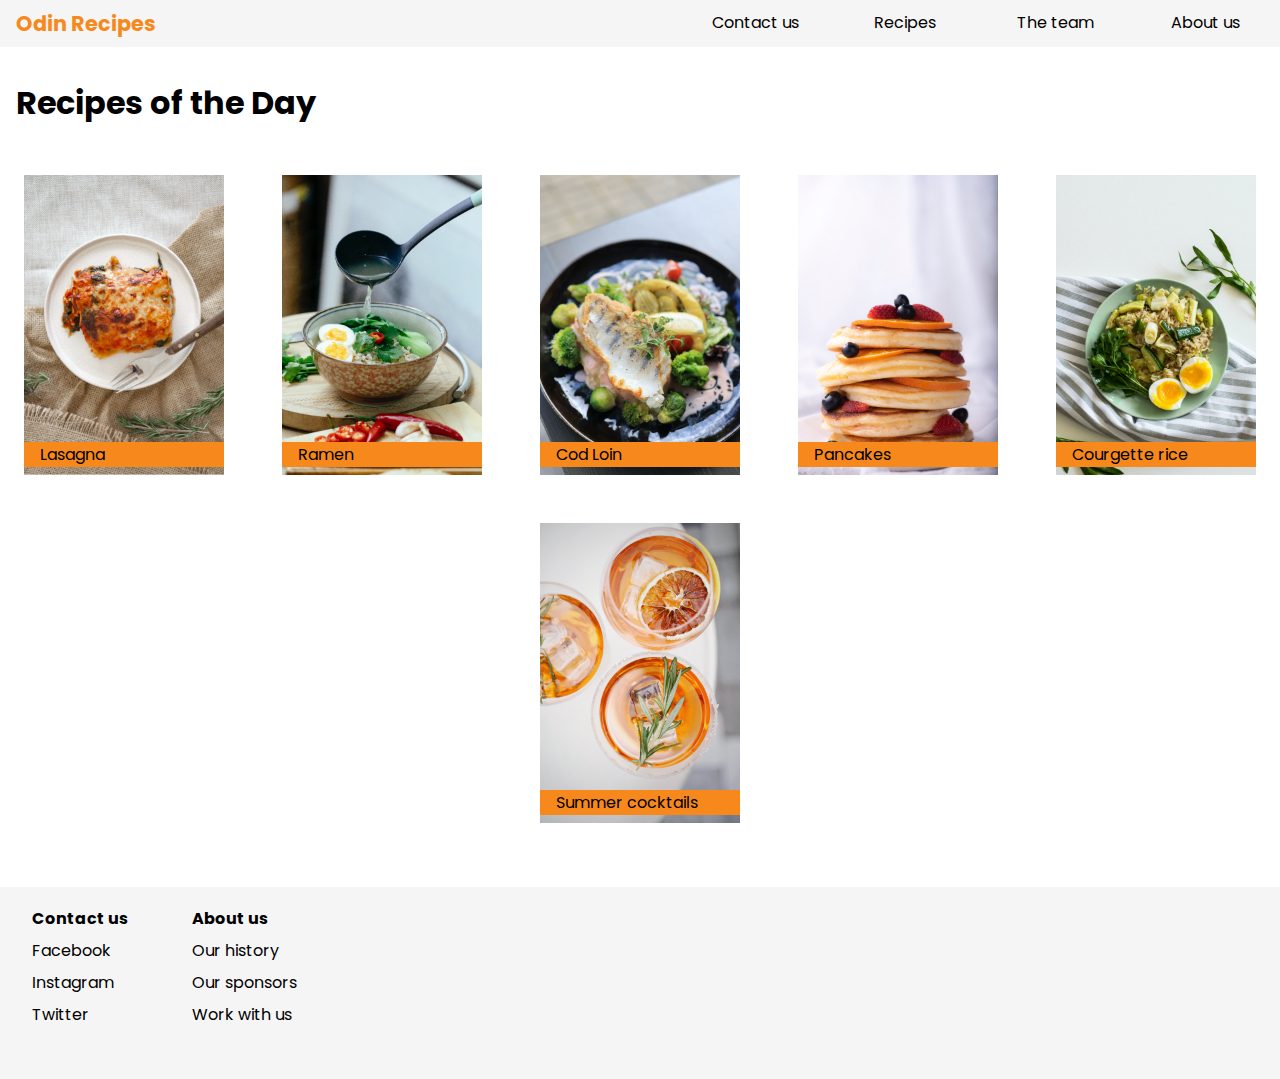
<file: index.html>
<!DOCTYPE html>
<html lang="en">
<head>
  <meta charset="UTF-8">
  <meta name="viewport" content="width=device-width, initial-scale=1.0">
  <link rel="stylesheet" href="styles.css" />
  <link rel="preconnect" href="https://fonts.googleapis.com">
  <link rel="preconnect" href="https://fonts.gstatic.com" crossorigin>
  <link href="https://fonts.googleapis.com/css2?family=Poppins:wght@300&display=swap" rel="stylesheet">
  <title>Odin Recipes</title>
</head>
<body>
  <header>
    <nav>
      <a href="index.html"><p class="company-name">Odin Recipes</p></a>
      <ul>
        <li>About us</li>
        <li>The team</li>
        <li>Recipes</li>
        <li>Contact us</li>
      </ul>
    </nav>
  </header>
  <main>
    <h1>Recipes of the Day</h1>
    <div class="rotd-all">
      <div class="rotd-container">
        <a href="./recipes/lasagna.html"><img src="./images/lasagna-600x900.jpg" alt="lasagna" /></a>
        <p class="rotd-title">Lasagna</p>
      </div>
      <div class="rotd-container">
        <a href="./recipes/ramen.html"><img src="./images/ramen-600x900.jpg" alt="ramen" /></a>
        <p class="rotd-title">Ramen</p>
      </div>   
      <div class="rotd-container">
        <a href="./recipes/cod-loin.html"><img src="./images/cod-600x900.jpg" alt="cod dinner" /></a>
        <p class="rotd-title">Cod&NonBreakingSpace;Loin</p>
      </div>
      <div class="rotd-container">
        <a href=""><img src="./images/pancakes-600x900.jpg" alt="pancakes" /></a>
        <p class="rotd-title">Pancakes</p>
      </div>
      <div class="rotd-container">
        <a href=""><img src="./images/rice-600x900.jpg" alt="rice with boiled eggs" /></a>
        <p class="rotd-title">Courgette rice</p>
      </div>   
      <div class="rotd-container">
        <a href=""><img src="./images/cocktail-600x900.jpg" alt="summer cocktails" /></a>
        <p class="rotd-title">Summer cocktails</p>
      </div>
    </div>
  </main>
  <footer>
    <ul>
      <li>Contact us</li>
      <li>Facebook</li>
      <li>Instagram</li>
      <li>Twitter</li>
    </ul>
    <ul>
      <li>About us</li>
      <li>Our history</li>
      <li>Our sponsors</li>
      <li>Work with us</li>
    </ul>
  </footer>
</body>
</html>
</file>
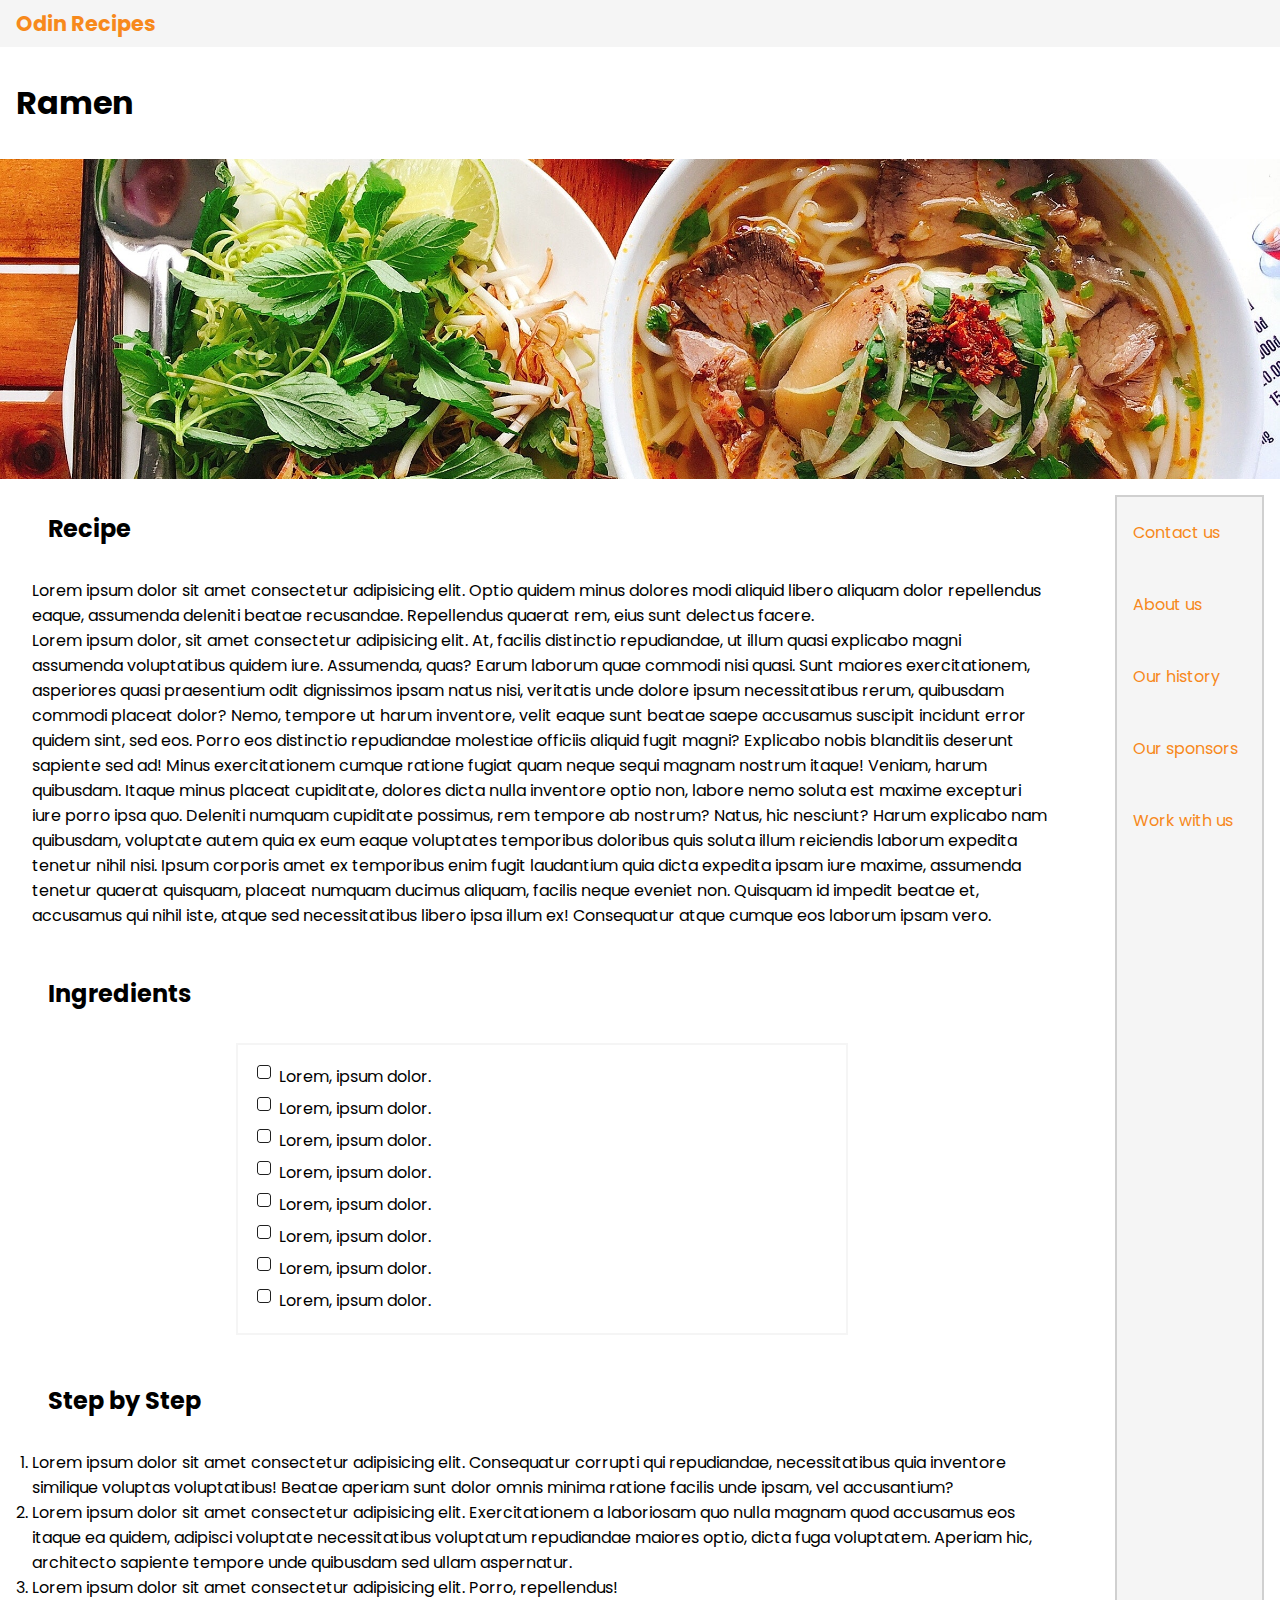
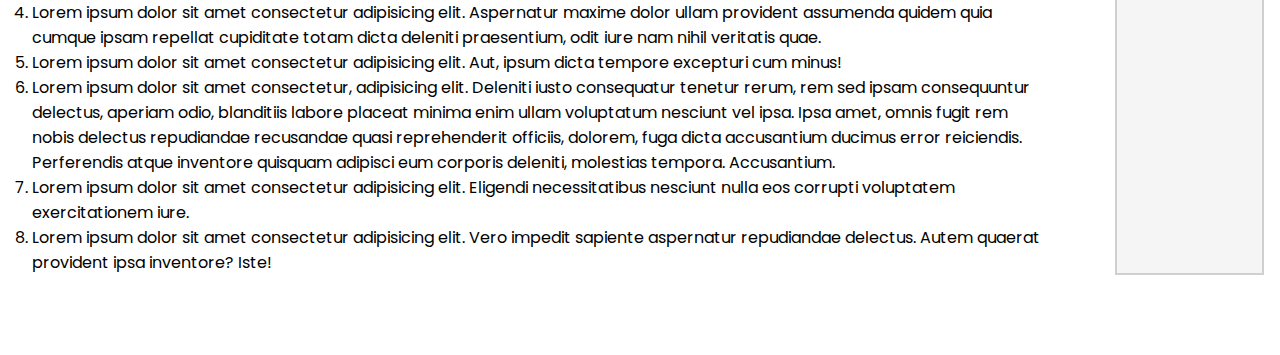
<file: recipes/ramen.html>
<head>
  <title>Odin - Ramen Recipe</title>
  <link rel="stylesheet" href="recipe-styles.css" />
  <meta charset="UTF-8">
  <meta name="viewport" content="width=device-width, initial-scale=1.0">
  <link rel="preconnect" href="https://fonts.googleapis.com">
  <link rel="preconnect" href="https://fonts.gstatic.com" crossorigin>
  <link href="https://fonts.googleapis.com/css2?family=Poppins:wght@300&display=swap" rel="stylesheet">
</head>
<body>
  <nav>
    <a href="../index.html"><p class="company-name">Odin Recipes</p></a>
  </nav>
  <h1>Ramen</h1>
  <img src="../images/ramen-full.jpg" alt="Ramen" class="page-image"/>

  <div class="grid-container">
    <article class="article-body">
      <h2>Recipe</h2>
      <p>Lorem ipsum dolor sit amet consectetur adipisicing elit. Optio quidem minus dolores modi aliquid libero aliquam dolor repellendus eaque, assumenda deleniti beatae recusandae. Repellendus quaerat rem, eius sunt delectus facere.</p>
      <p>Lorem ipsum dolor, sit amet consectetur adipisicing elit. At, facilis distinctio repudiandae, ut illum quasi explicabo magni assumenda voluptatibus quidem iure. Assumenda, quas? Earum laborum quae commodi nisi quasi. Sunt maiores exercitationem, asperiores quasi praesentium odit dignissimos ipsam natus nisi, veritatis unde dolore ipsum necessitatibus rerum, quibusdam commodi placeat dolor? Nemo, tempore ut harum inventore, velit eaque sunt beatae saepe accusamus suscipit incidunt error quidem sint, sed eos. Porro eos distinctio repudiandae molestiae officiis aliquid fugit magni? Explicabo nobis blanditiis deserunt sapiente sed ad! Minus exercitationem cumque ratione fugiat quam neque sequi magnam nostrum itaque! Veniam, harum quibusdam. Itaque minus placeat cupiditate, dolores dicta nulla inventore optio non, labore nemo soluta est maxime excepturi iure porro ipsa quo. Deleniti numquam cupiditate possimus, rem tempore ab nostrum? Natus, hic nesciunt? Harum explicabo nam quibusdam, voluptate autem quia ex eum eaque voluptates temporibus doloribus quis soluta illum reiciendis laborum expedita tenetur nihil nisi. Ipsum corporis amet ex temporibus enim fugit laudantium quia dicta expedita ipsam iure maxime, assumenda tenetur quaerat quisquam, placeat numquam ducimus aliquam, facilis neque eveniet non. Quisquam id impedit beatae et, accusamus qui nihil iste, atque sed necessitatibus libero ipsa illum ex! Consequatur atque cumque eos laborum ipsam vero.</p>
    </article>
  
  
    <article class="article-ingredients">
      <h2>Ingredients</h2>
      <div class="list-ingredients">
        <ul>
          <li>Lorem, ipsum dolor.</li>
          <li>Lorem, ipsum dolor.</li>
          <li>Lorem, ipsum dolor.</li>
          <li>Lorem, ipsum dolor.</li>
          <li>Lorem, ipsum dolor.</li>
          <li>Lorem, ipsum dolor.</li>
          <li>Lorem, ipsum dolor.</li>
          <li>Lorem, ipsum dolor.</li>
        </ul>
      </div>
    </article>
  
  
    <article class="article-steps">
      <h2>Step by Step</h2>
      <ol>
        <li>Lorem ipsum dolor sit amet consectetur adipisicing elit. Consequatur corrupti qui repudiandae, necessitatibus quia inventore similique voluptas voluptatibus! Beatae aperiam sunt dolor omnis minima ratione facilis unde ipsam, vel accusantium?</li>
        <li>Lorem ipsum dolor sit amet consectetur adipisicing elit. Exercitationem a laboriosam quo nulla magnam quod accusamus eos itaque ea quidem, adipisci voluptate necessitatibus voluptatum repudiandae maiores optio, dicta fuga voluptatem. Aperiam hic, architecto sapiente tempore unde quibusdam sed ullam aspernatur.</li>
        <li>Lorem ipsum dolor sit amet consectetur adipisicing elit. Porro, repellendus!</li>
        <li>Lorem ipsum dolor sit amet consectetur adipisicing elit. Aspernatur maxime dolor ullam provident assumenda quidem quia cumque ipsam repellat cupiditate totam dicta deleniti praesentium, odit iure nam nihil veritatis quae.</li>
        <li>Lorem ipsum dolor sit amet consectetur adipisicing elit. Aut, ipsum dicta tempore excepturi cum minus!</li>
        <li>Lorem ipsum dolor sit amet consectetur, adipisicing elit. Deleniti iusto consequatur tenetur rerum, rem sed ipsam consequuntur delectus, aperiam odio, blanditiis labore placeat minima enim ullam voluptatum nesciunt vel ipsa. Ipsa amet, omnis fugit rem nobis delectus repudiandae recusandae quasi reprehenderit officiis, dolorem, fuga dicta accusantium ducimus error reiciendis. Perferendis atque inventore quisquam adipisci eum corporis deleniti, molestias tempora. Accusantium.</li>
        <li>Lorem ipsum dolor sit amet consectetur adipisicing elit. Eligendi necessitatibus nesciunt nulla eos corrupti voluptatem exercitationem iure.</li>
        <li>Lorem ipsum dolor sit amet consectetur adipisicing elit. Vero impedit sapiente aspernatur repudiandae delectus. Autem quaerat provident ipsa inventore? Iste!</li>
      </ol>
    </article>
  
    <aside>
      <ul>
        <li>Contact us</li>
        <li>About us</li>
        <li>Our history</li>
        <li>Our sponsors</li>
        <li>Work with us</li>
      </ul>
    </aside>
  </div>
</body>
</file>
<file: styles.css>
* {
  margin: 0;
  padding: 0;
  box-sizing: border-box;
  font-family: "Poppins";
}

nav {
  width: 100%;
  overflow: auto;
  background-color: rgb(245, 245, 245);
  display: flex;
}

nav ul {
  margin-left: auto;
  padding: 0;
  list-style: none;
}

.company-name {
  padding: 0.5rem 1rem;
  font-size: 1.3rem;
  font-weight: bold;
  color: #F7891c;
}

nav a:first-child {
  text-decoration: none;
}

nav li {
  float: right;
  width: 150px;
  padding: 10px;
  display: block;
  text-decoration: none;
  text-align: center;
  font-size: 1rem;
}

nav li:hover {
  color: white;
  font-weight: bolder;
  background-color: #F7891c;
  transition: 0.5s;
}

.rotd-all img {
  max-width: 200px;
}

h1 {
  padding: 2rem 1rem;
}

.rotd-all {
  display: flex;
  justify-content: space-around;
  gap: 1rem;
  flex-wrap: wrap;
  padding: 1rem 0.2rem 2rem 0.2rem;
}

.rotd-title {
  position: relative;
  bottom: 2.5rem;
  padding-left: 1rem;
  background-color:  #F7891c;
}

footer {
  display: flex;
  background-color: rgb(245, 245, 245);
  padding-bottom: 2rem;
}

footer ul {
  list-style: none;
  margin: 1rem 2rem;
  line-height: 2;
}

footer li:first-child {
  font-weight: bold;
}

@media screen and (max-width:768px)
 {
  nav {
    display: block;
  }
  .company-name {
    padding: 0.5rem 0.5rem;
  }

  nav li {
    float: left;
    width: 100%;
    text-align: left;
  }

  .rotd-all img {
    max-width: 150px;
  }

  .rotd-all {
    gap: 0.5rem;
  }
}
</file>
<file: recipes/recipe-styles.css>
* {
  margin: 0;
  padding: 0;
  box-sizing: border-box;
  font-family: "Poppins";
}

nav {
  width: 100%;
  overflow: auto;
  background-color: rgb(245, 245, 245);
  display: flex;
}

.company-name {
  padding: 0.5rem 1rem;
  font-size: 1.3rem;
  font-weight: bold;
  color: #F7891c;
}

nav a:first-child {
  text-decoration: none;
}

h1, h2 {
  padding: 2rem 1rem;
}

.page-image {
  max-height: 20rem;
  min-width: 100%;
  object-fit: cover;
}

.grid-container {
  display: grid;
  grid-template-areas:
    "body sidebar"
    "ingredients sidebar"
    "steps sidebar";
  grid-template-columns: 3fr 0.5fr;
  gap: 1rem;
}

.article-body {
  grid-area: body;
  padding-left: 2rem;
  padding-right: 2rem;
}

.article-ingredients {
  grid-area: ingredients;
}

.article-steps {
  grid-area: steps;
}

aside {
  grid-area: sidebar;
  background-color: rgb(245, 245, 245);
  border: 2px solid rgb(208, 208, 208);
  margin: 1rem;
  display: flex;
  flex-direction: column;
}


aside li {
  line-height: 2.5rem;
  list-style: none;
  padding: 1rem;
  flex: 1;
  color: #F7891c;
}

aside li:hover {
  color: black;
  background-color: #F7891c;
  font-weight: bold;
  transition: 0.5s;
}

aside,
.article-steps {
  margin-bottom: 5rem;
}

.article-body,
.article-ingredients,
.article-steps {
  padding-left: 2rem;
  padding-right: 2rem;
}

.list-ingredients {
  border: 2px solid rgb(245, 245, 245);
  padding: 1rem;
  line-height: 2rem;
  max-width: 60%;
  margin: 0 auto;
}

.list-ingredients ul {
  list-style-type: none;
}


.list-ingredients li:before {
  content: '';
  display: inline-block;
  height: 20px;
  width: 20px;
  background-size: 20px;
  background-image: url("../images/bullet-square.png");
  background-repeat: no-repeat;
  background-position: center center;
  margin-right: 5px;
}

@media screen and (max-width:768px)
{
  .list-ingredients {
    max-width: 85%;
  }

  .grid-container {
    display: inline;
  }

  aside {
    min-height: 5rem;
    margin: 1rem;
  }

  aside, .article-steps {
    margin-bottom: 0;
  }
}
</file>
